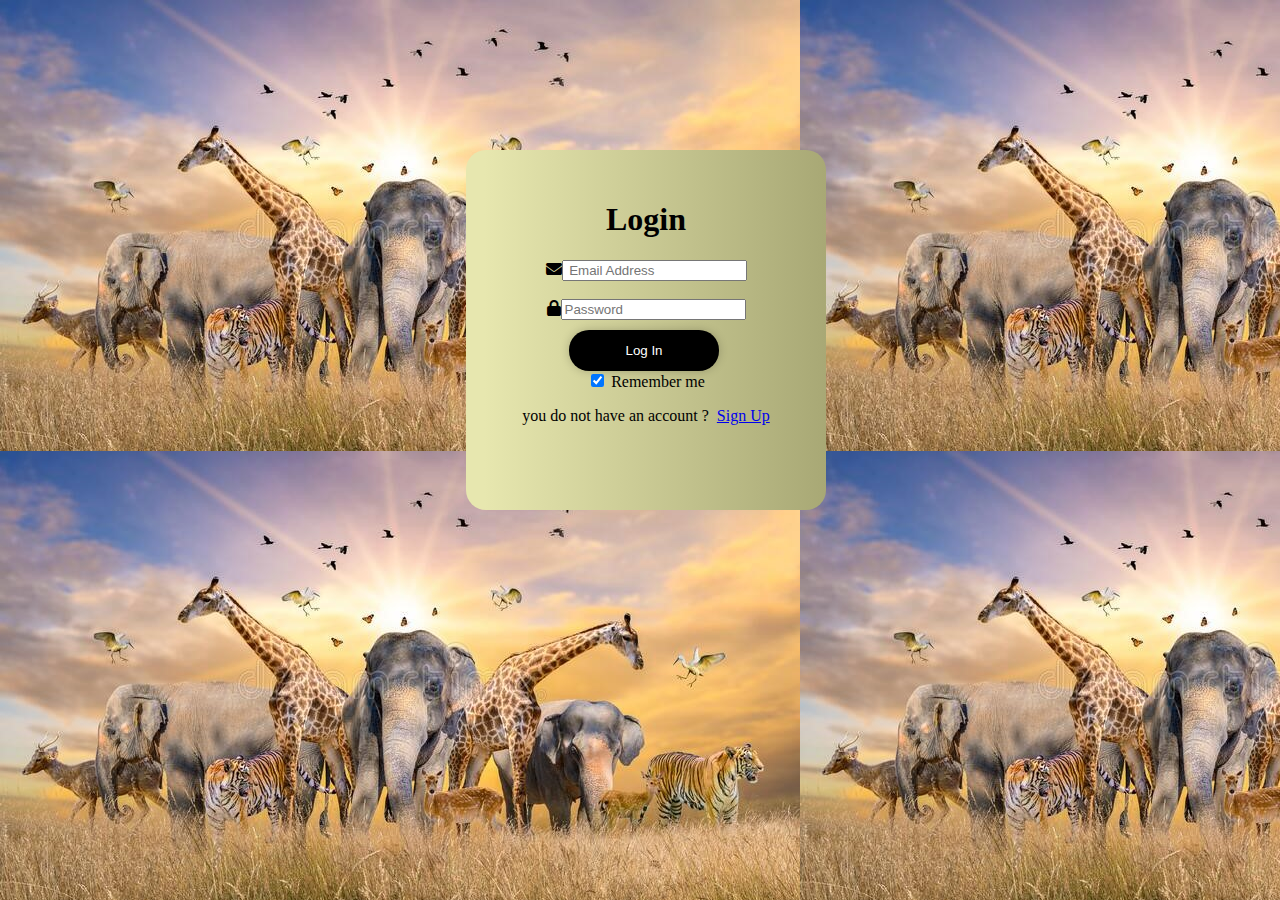
<file: Index.html>
<!DOCTYPE html>
<html>
    <head>
        <link rel="stylesheet" href="https://cdnjs.cloudflare.com/ajax/libs/font-awesome/6.1.1/css/all.min.css">
        <meta charset="UTF-8" />
        <meta http-equiv="X-UA-Compatible" content="IE=edge" />
        <meta name="viewport" content="width=device-width, initial-scale=1.0" />
       
        <script defer src="/style.js"></script>
        <title></title>
        <link rel="stylesheet" href="style.css">
    </head>
    <div id="body"><body background="bg.jpg" background-repeat="no-repeat">
        <section class="home-banner">
            <div class="container">
           &nbsp; &nbsp;  <div class="login-form">
    <h1>Login</h1>
    <form  action="" >
        <div class="email">
            <i class="fa-solid fa-envelope"></i><input type="email" placeholder=" Email Address" name="email" required/>
        </div>&nbsp;
        <div class="password">
            <i class="fa-solid fa-lock"></i><input type="password" placeholder="Password" name="password" required />
        </div>
       <button type="submit" class="submit-btn" onclick="window.location.href = 'home.html'">Log In</button>&nbsp;<br/>
    <input type="checkbox" name="remember" checked="checked">
    Remember me 
    <p class="description">you do not have an account ? &nbsp;<a href='Signup.html'>Sign Up</a></p>

</div>
</section>
</form></div>
</body></div>
</html>
</file>
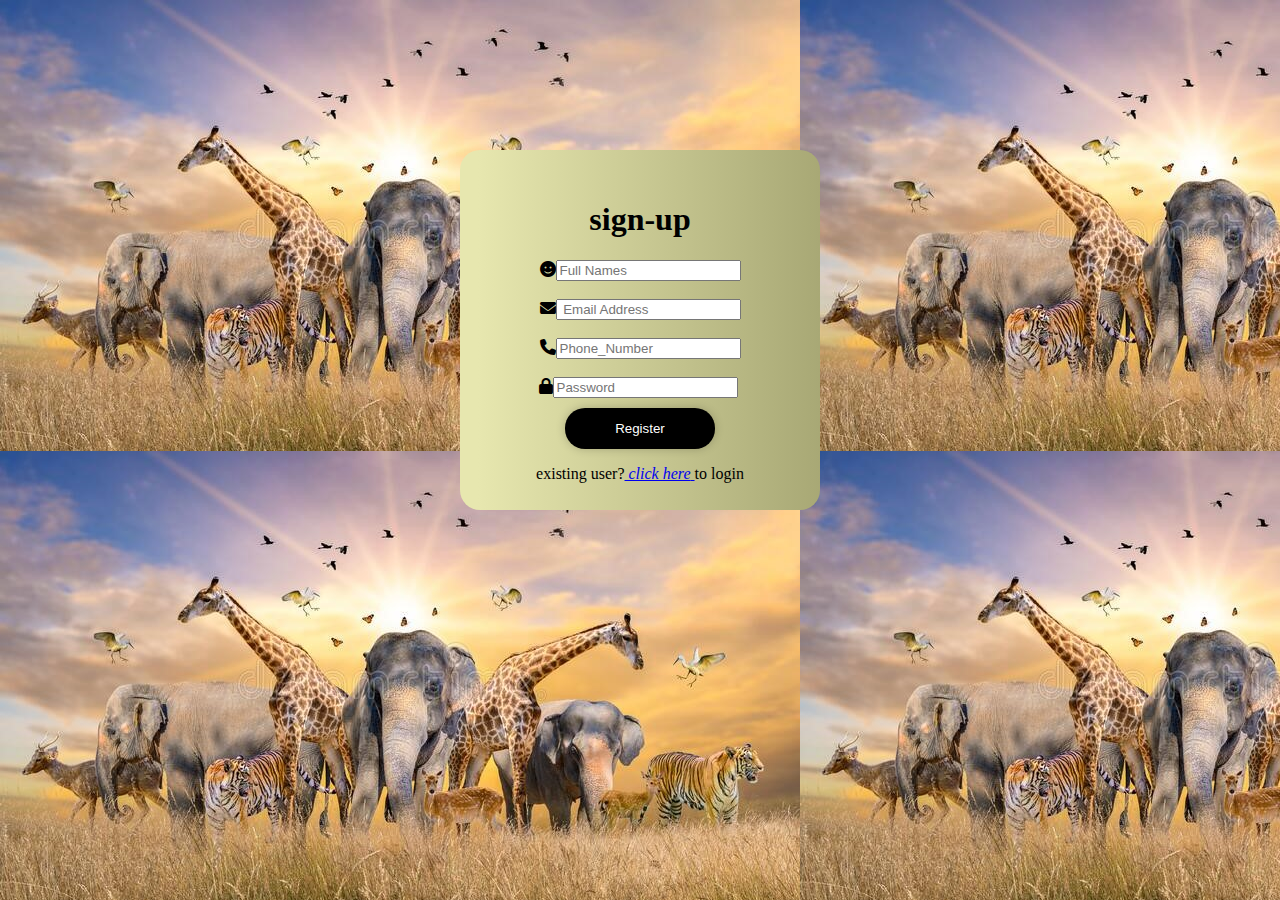
<file: Signup.html>
<!DOCTYPE html>
<html>
<head>
<meta charset="ISO-8859-1">
<title>LOGIN</title>
<link rel="stylesheet" href="https://cdnjs.cloudflare.com/ajax/libs/font-awesome/6.1.1/css/all.min.css">
<meta charset="UTF-8" />
<meta http-equiv="X-UA-Compatible" content="IE=edge" />
<meta name="viewport" content="width=device-width, initial-scale=1.0" />
<link rel="stylesheet" type="text/css" href="style.css">
<script defer src="/style.js"></script>
</head>
<body background="bg.jpg">
    <div class="container">
    <div class="login-form">
		<form id="form" action="qwer">
			<h1>sign-up</h1>
			<div class="name">
                <i class="fa-solid fa-face-smile"></i><input type="text" placeholder="Full Names" name="nam"></div>&nbsp;
            <div class="email">
                <i class="fa-solid fa-envelope"></i><input type="email" placeholder=" Email Address " name="email" required/>
            </div>&nbsp;
            <div class="phone">
                <i class="fa-solid fa-phone"></i><input type="tel" placeholder="Phone_Number" name="mob"></div>&nbsp;
            <div class="password">
                <i class="fa-solid fa-lock"></i><input type="password" placeholder="Password" name="password" required />&nbsp;
            </div>
           <button type="submit" class="submit-btn">Register</button>
			<div id="B">
                <p> existing user?<a id="a"href="Index.html"><i> click here</i> </a>to login</a></p>
		</div>
	   </form>
	</div></div>
</body>
</html>
</file>
<file: style.css>
#body{
    text-align: center;
    background: image 500px;
    background-repeat: no-repeat;
    fill: 100%;
}
.container{
    display: flex;
    justify-content: center;
    align-items: center;
    margin-top: 150px;
}
.login-form{
    background:linear-gradient(90deg,#e7e7af 5%,#818151 159%);
    /*background:rgb(238, 248, 185);*/
    padding: 30px;
    border-radius: 20px;
    border: left 500px;
    text-align: center;
    width: 300px;
    height: 300px;
  
    

}
#form{
    text-align: center;
}
.name /*.email, .phone, .password*/{
    border-radius: 10px;
}

.login-form form .submit-btn {
    width: 150px;
    outline: none;
    padding: 13px 0px;
    border: none;
    background-color: white;
    margin-top: 10px;
    border-radius: 20px;
    color: rgb(255, 255, 255);
    cursor: pointer;
    background-color: black;
    box-shadow: 0px 0px 10px rgba(0, 0, 0, 0.209);
    outline: none;
}
.bottomText{
    text-align: center;
}
.submit-btn{
text-decoration: aliceblue;
}
</file>
